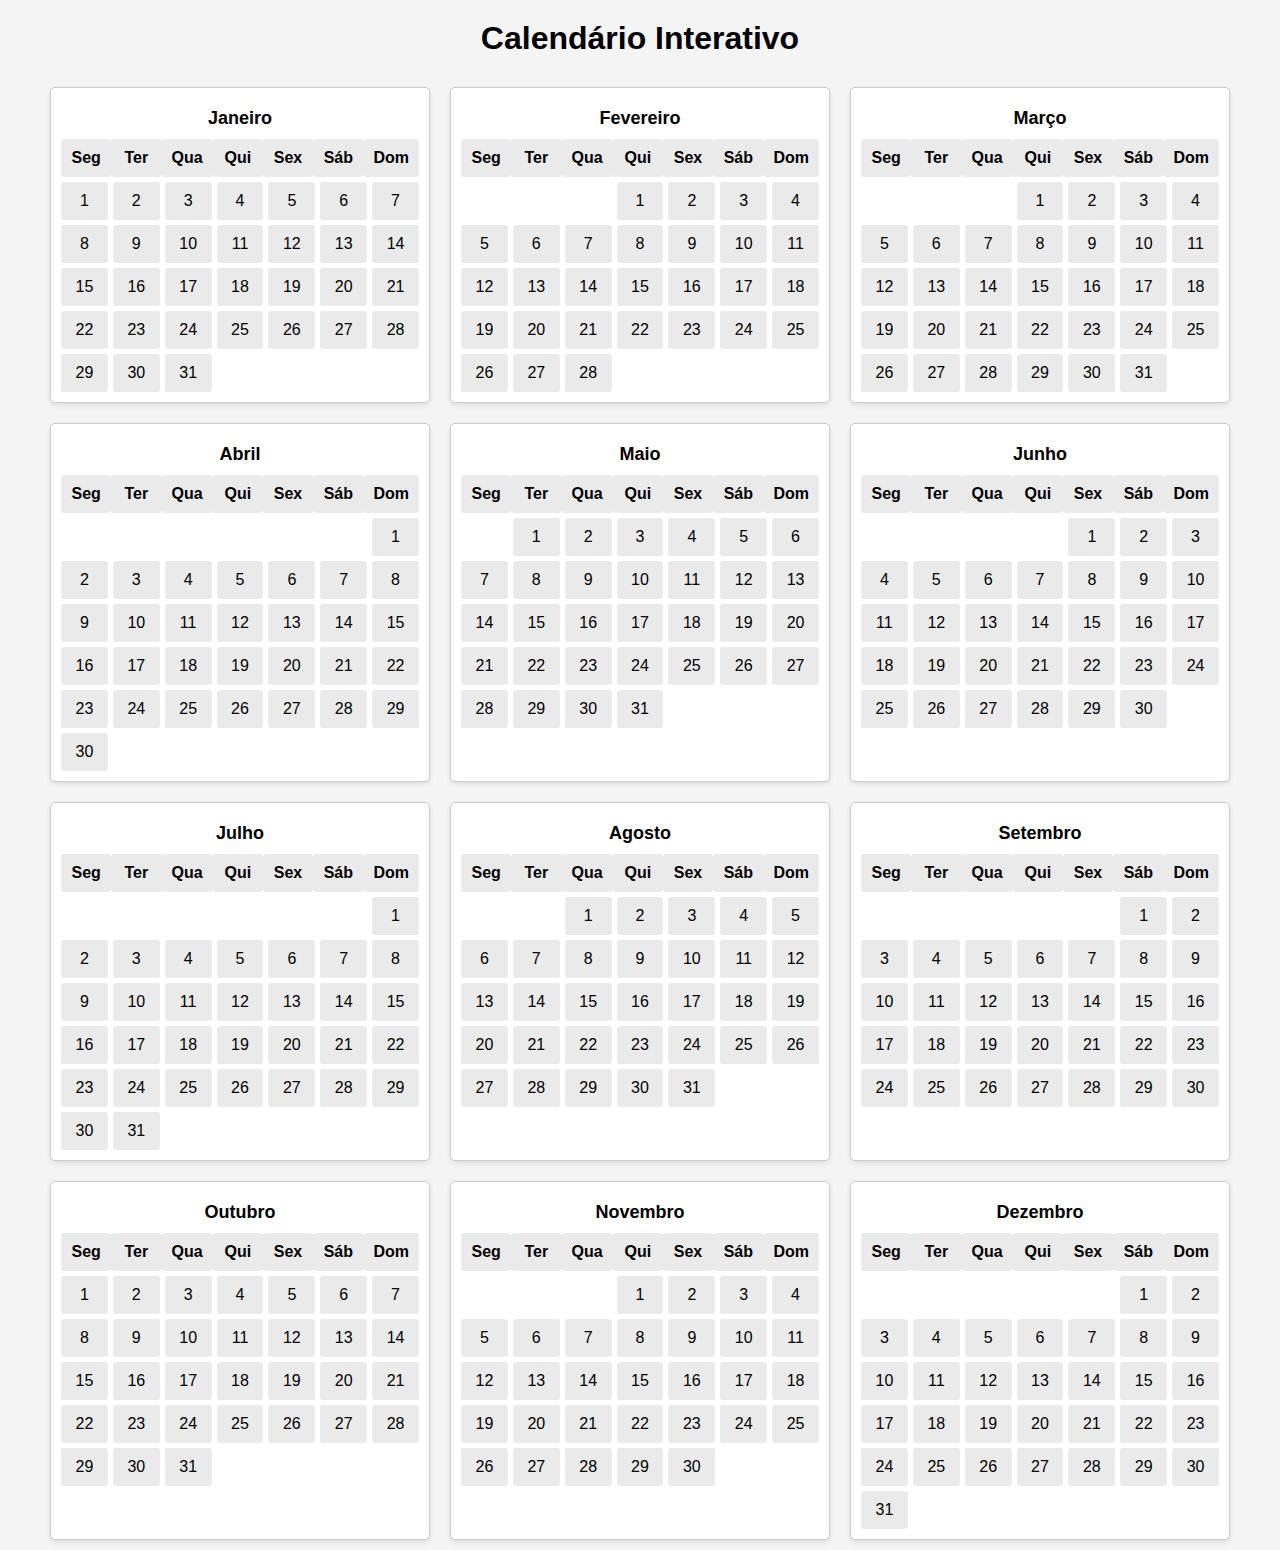
<file: calendario.html>
<!DOCTYPE html>
<html lang="en">
<head>
  <meta charset="UTF-8">
  <meta name="viewport" content="width=device-width, initial-scale=1.0">
  <title>Calendário Interativo</title>
  <style>
    body {
      font-family: Arial, sans-serif;
      margin: 0;
      padding: 0;
      display: flex;
      flex-direction: column;
      align-items: center;
      background-color: #f4f4f4;
    }
    h1 {
      margin: 20px 0;
    }
    .calendar {
      display: grid;
      grid-template-columns: repeat(auto-fit, minmax(300px, 1fr));
      gap: 20px;
      width: 100%;
      max-width: 1200px;
      padding: 10px;
      box-sizing: border-box;
    }
    .month {
      border: 1px solid #ccc;
      border-radius: 5px;
      background: white;
      padding: 10px;
      text-align: center;
      box-shadow: 0 2px 5px rgba(0, 0, 0, 0.1);
    }
    .month h2 {
      margin: 10px 0;
      font-size: 18px;
    }
    .days {
      display: grid;
      grid-template-columns: repeat(7, 1fr);
      gap: 5px;
    }
    .weekdays {
      display: grid;
      grid-template-columns: repeat(7, 1fr);
      font-weight: bold;
      margin-bottom: 5px;
    }
    .day, .weekday {
      padding: 10px;
      background: #eaeaea;
      border-radius: 3px;
      text-align: center;
    }
    .day {
      cursor: pointer;
    }
    .day:hover {
      background: #d0d0d0;
    }
    .selected {
      background: #4caf50;
      color: white;
    }
    .day.blank {
      background: transparent;
      cursor: default;
    }
    @media (max-width: 600px) {
      .days, .weekdays {
        grid-template-columns: repeat(7, 1fr);
      }
      .day, .weekday {
        font-size: 14px;
        padding: 5px;
      }
    }
  </style>
</head>
<body>
  <h1>Calendário Interativo</h1>
  <div class="calendar">
    
  </div>

  <script>
    const months = [
      { name: 'Janeiro', days: 31, startDay: 0 },
      { name: 'Fevereiro', days: 28, startDay: 3 },
      { name: 'Março', days: 31, startDay: 3 },
      { name: 'Abril', days: 30, startDay: 6 },
      { name: 'Maio', days: 31, startDay: 1 },
      { name: 'Junho', days: 30, startDay: 4 },
      { name: 'Julho', days: 31, startDay: 6 },
      { name: 'Agosto', days: 31, startDay: 2 },
      { name: 'Setembro', days: 30, startDay: 5 },
      { name: 'Outubro', days: 31, startDay: 0 },
      { name: 'Novembro', days: 30, startDay: 3 },
      { name: 'Dezembro', days: 31, startDay: 5 },
    ];

    const weekdays = ['Seg', 'Ter', 'Qua', 'Qui', 'Sex', 'Sáb', 'Dom'];
    const calendar = document.querySelector('.calendar');

    months.forEach(month => {
      const monthDiv = document.createElement('div');
      monthDiv.classList.add('month');

      const monthTitle = document.createElement('h2');
      monthTitle.textContent = month.name;
      monthDiv.appendChild(monthTitle);

      const weekdaysDiv = document.createElement('div');
      weekdaysDiv.classList.add('weekdays');
      weekdays.forEach(day => {
        const weekdayDiv = document.createElement('div');
        weekdayDiv.classList.add('weekday');
        weekdayDiv.textContent = day;
        weekdaysDiv.appendChild(weekdayDiv);
      });
      monthDiv.appendChild(weekdaysDiv);

      const daysDiv = document.createElement('div');
      daysDiv.classList.add('days');

      
      for (let i = 0; i < month.startDay; i++) {
        const blankDay = document.createElement('div');
        blankDay.classList.add('day', 'blank');
        daysDiv.appendChild(blankDay);
      }

   
      for (let i = 1; i <= month.days; i++) {
        const dayDiv = document.createElement('div');
        dayDiv.classList.add('day');
        dayDiv.textContent = i;

        dayDiv.addEventListener('click', () => {
          dayDiv.classList.toggle('selected');
        });

        daysDiv.appendChild(dayDiv);
      }

      monthDiv.appendChild(daysDiv);
      calendar.appendChild(monthDiv);
    });
  </script>
</body>
</html>
</file>
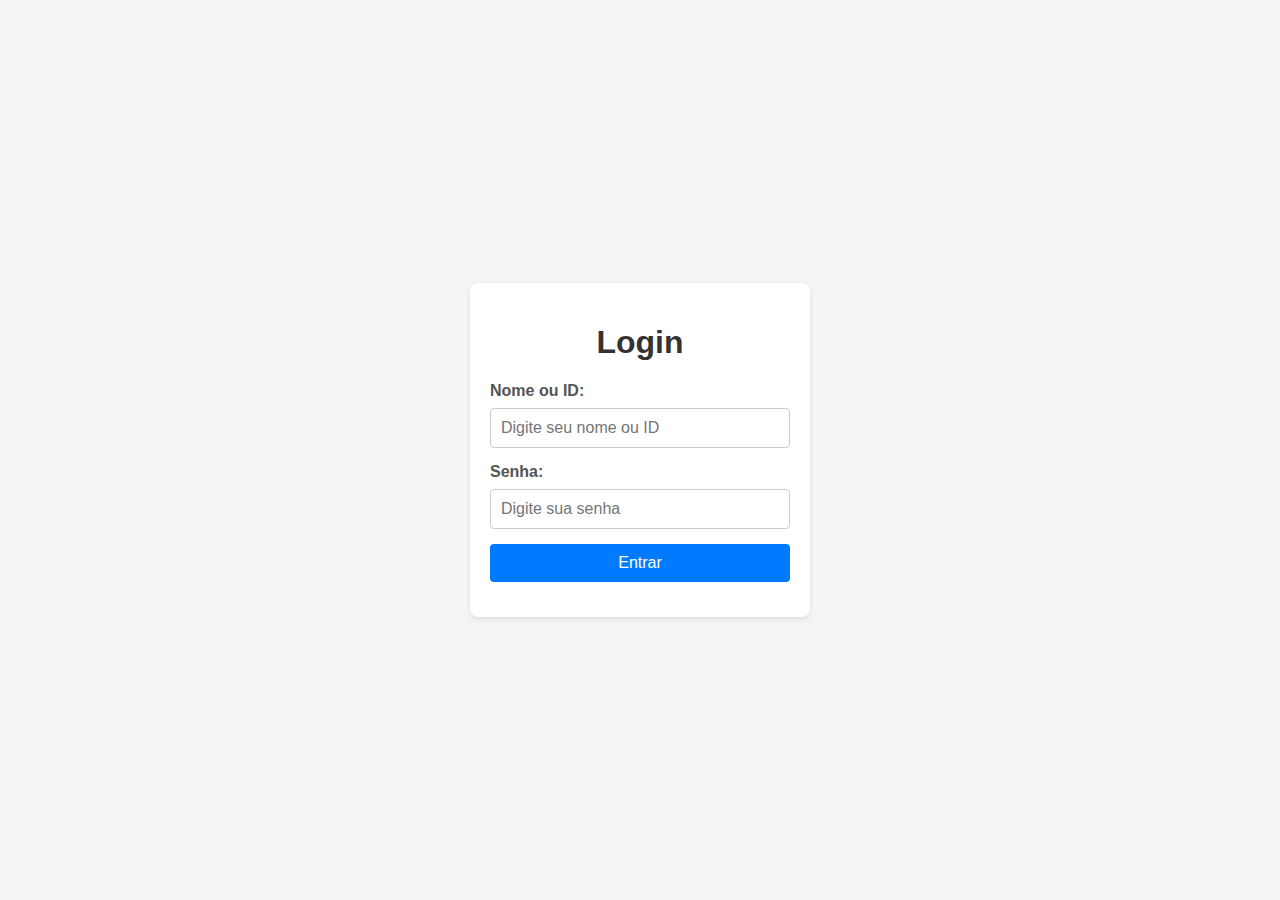
<file: inicial.html>
<!DOCTYPE html>
<html lang="pt-BR">
<head>
    <meta charset="UTF-8">
    <meta name="viewport" content="width=device-width, initial-scale=1.0">
    <title>Login</title>
    <link rel="stylesheet" href="styles.css">
</head>
<body>
    <div class="container">
        <h1>Login</h1>
        <form action="#" method="POST">
            <label for="username">Nome ou ID:</label>
            <input type="text" id="username" name="username" placeholder="Digite seu nome ou ID" required>

            <label for="password">Senha:</label>
            <input type="password" id="password" name="password" placeholder="Digite sua senha" required>

            <a href="primero.html" class="btn">Entrar</a>
        </form>
    </div>
</body>
</html>
</file>
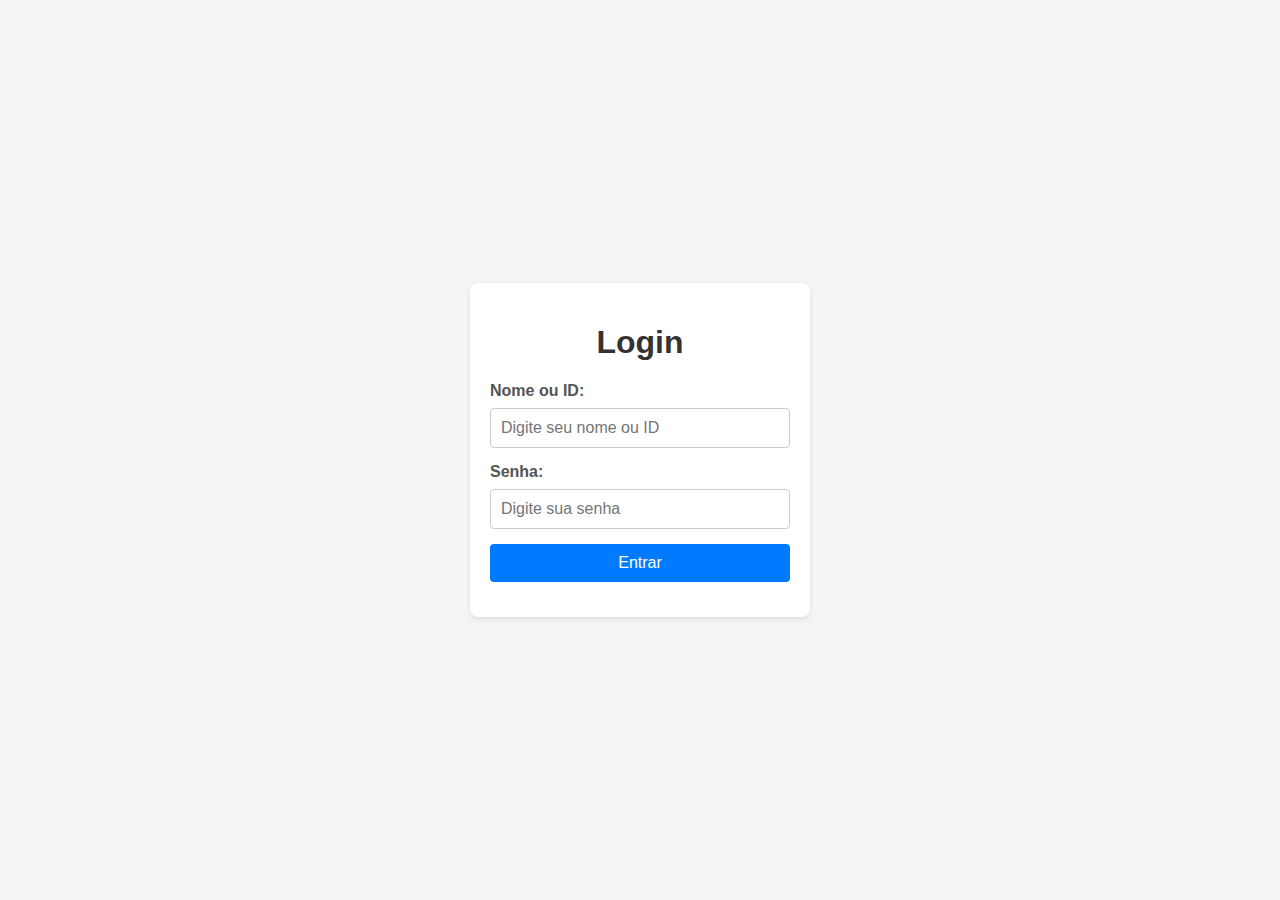
<file: primeira.html>
<!DOCTYPE html>
<html lang="pt-BR">
<head>
    <meta charset="UTF-8">
    <meta name="viewport" content="width=device-width, initial-scale=1.0">
    <title>Login</title>
    <link rel="stylesheet" href="styles.css">
</head>
<body>
    <div class="container">
        <h1>Login</h1>
        <form action="#" method="POST">
            <label for="username">Nome ou ID:</label>
            <input type="text" id="username" name="username" placeholder="Digite seu nome ou ID" required>

            <label for="password">Senha:</label>
            <input type="password" id="password" name="password" placeholder="Digite sua senha" required>

            <a href="segunda.html" class="btn">Entrar</a>
        </form>
    </div>
</body>
</html>
</file>
<file: styles.css>
body {
    font-family: Arial, sans-serif;
    margin: 0;
    padding: 0;
    display: flex;
    justify-content: center;
    align-items: center;
    height: 100vh;
    background-color: #f4f4f4;
}

.container {
    background: #fff;
    padding: 20px;
    border-radius: 8px;
    box-shadow: 0 2px 4px rgba(0, 0, 0, 0.1);
    width: 100%;
    max-width: 300px;
}

h1 {
    text-align: center;
    color: #333;
}

form {
    display: flex;
    flex-direction: column;
}

label {
    margin-bottom: 8px;
    font-weight: bold;
    color: #555;
}

input, button {
    padding: 10px;
    margin-bottom: 15px;
    border: 1px solid #ccc;
    border-radius: 4px;
    font-size: 16px;
}

button {
    background-color: #007BFF;
    color: white;
    border: none;
    cursor: pointer;
}

button:hover {
    background-color: #0056b3;
}
.btn {
    display: block;
    text-align: center;
    padding: 10px;
    margin-bottom: 15px;
    background-color: #007BFF;
    color: white;
    text-decoration: none;
    border-radius: 4px;
    font-size: 16px;
}

.btn:hover {
    background-color: #0056b3;
}
</file>
